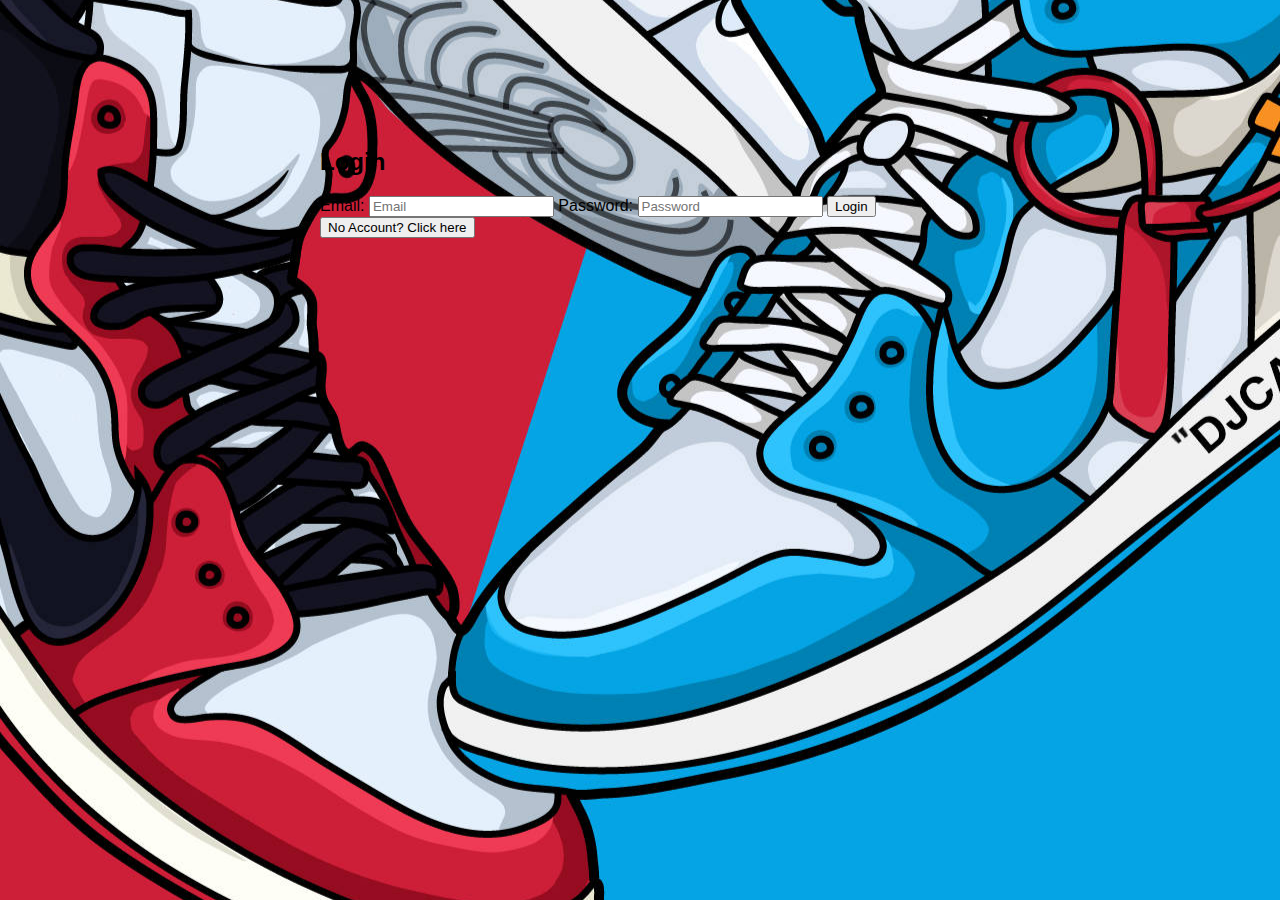
<file: index.html>
<!DOCTYPE html>
<html lang="en">
<head>
    <meta charset="UTF-8">
    <meta name="viewport" content="width=device-width, initial-scale=1.0">
    <title>Your Page Title</title>
    <link href="https://cdn.jsdelivr.net/npm/bootstrap@5.0.2/dist/css/bootstrap.min.css" rel="stylesheet"
    integrity="sha384-EVSTQN3/azprG1Anm3QDgpJLIm9Nao0Yz1ztcQTwFspd3yD65VohhpuuCOmLASjC" crossorigin="anonymous">
    <script src="https://cdn.jsdelivr.net/npm/bootstrap@5.0.2/dist/js/bootstrap.bundle.min.js"
    integrity="sha384-MrcW6ZMFYlzcLA8Nl+NtUVF0sA7MsXsP1UyJoMp4YLEuNSfAP+JcXn/tWtIaxVXM" crossorigin="anonymous"></script>
    <link rel="stylesheet" type="text/css" href="styles.css">
</head>
<body>

<!--login--login--login--login--login-->
<div class="card" id="login">
  <div class="card-body">
    <form>
      <h2>Login</h2>
      <label for="loginEmail">Email:</label>
      <input class="form-control mb-3" type="email" id="loginEmail" name="email" placeholder="Email" required>
      <label for="loginPassword">Password:</label>
      <input class="form-control mb-3" type="password" id="loginPassword" name="password" placeholder="Password" required>
      <button class="btn btn-primary w-100 mb-1" id="btnLogin" type="button" onclick="login()">Login</button>
      <button class="btn border-primary w-100" type="button" onclick="openRegistration()">No Account? Click here</button>
    </form>
  </div>
</div>

<div class="card" id="registration">
  <div class="card-body">
    <div>
      <form>
        <h2>Registration</h2>
        <label for="username">Username:</label>
        <input class="form-control mb-3" type="text" id="registerUserName" name="username" placeholder="Username" required>
        <label for="email">Email:</label>
        <input class="form-control mb-3" type="email" id="registerEmail" name="email" placeholder="Email" required>
        <label for="password">Password:</label>
        <input class="form-control mb-3" type="password" id="registerPassword" name="password" placeholder="Password" required>
        <label for="address">Address:</label>
        <input class="form-control mb-3" type="text" id="registerAddress" name="address" placeholder="Address" required>
        <button class="btn btn-primary w-100" type="button" onclick="registration()">Register</button>
      </form>
    </div>
  </div>
</div>

<div id="alert">
  <div class="card-body">
    <h5 id="alertText"></h5>
  </div>
</div>

<script src="script.js"></script>

</body>
</html>
</file>
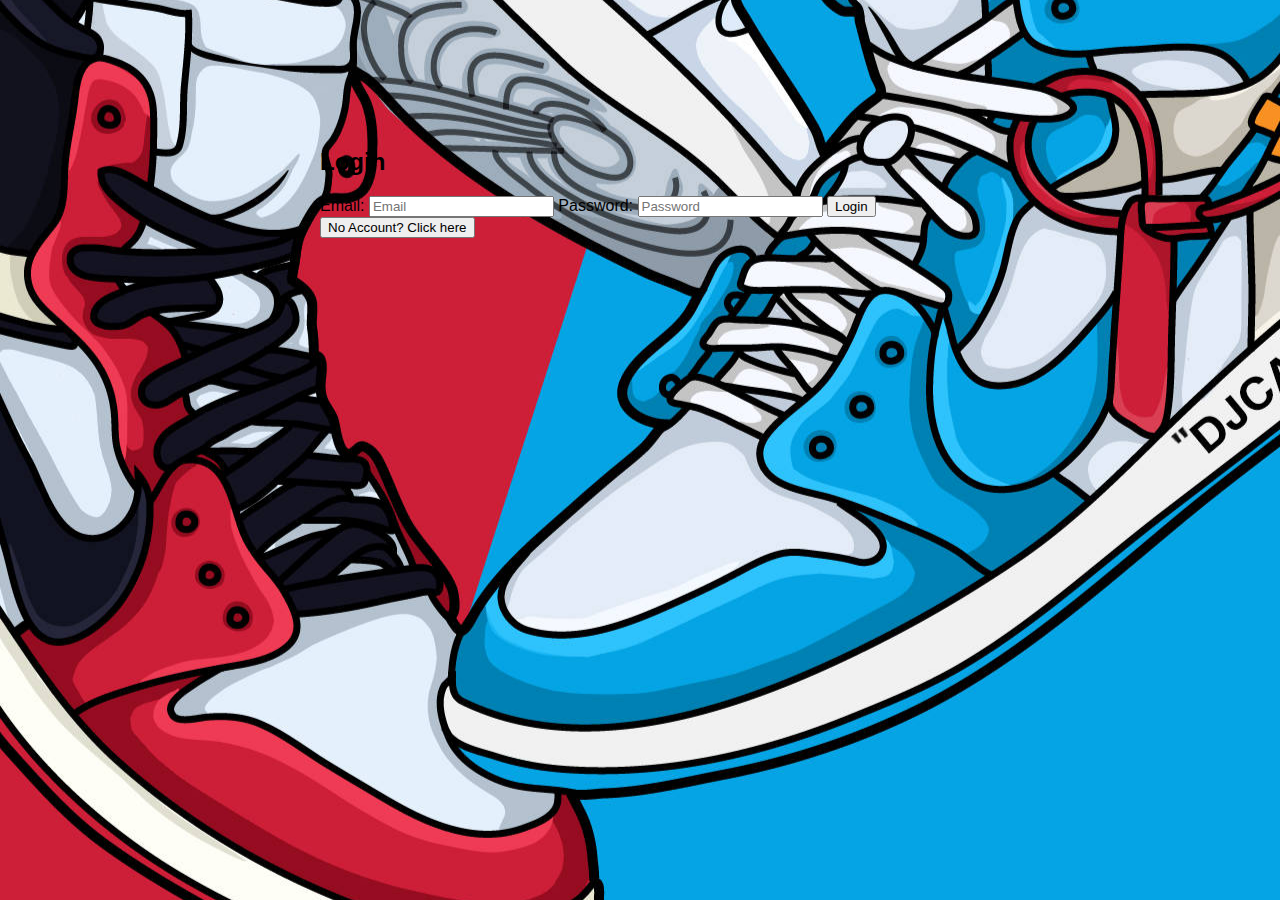
<file: cart.html>
<!DOCTYPE html>
<html lang="en">
<head>
    <meta charset="UTF-8">
    <meta name="viewport" content="width=device-width, initial-scale=1.0">
    <title>Your Page Title</title>
    <link href="https://cdn.jsdelivr.net/npm/bootstrap@5.0.2/dist/css/bootstrap.min.css" rel="stylesheet"
    integrity="sha384-EVSTQN3/azprG1Anm3QDgpJLIm9Nao0Yz1ztcQTwFspd3yD65VohhpuuCOmLASjC" crossorigin="anonymous">
    <link href="https://cdn.jsdelivr.net/npm/bootstrap@5.0.2/dist/css/bootstrap.min.css" rel="stylesheet" integrity="sha384-EVSTQN3/azprG1Anm3QDgpJLIm9Nao0Yz1ztcQTwFspd3yD65VohhpuuCOmLASjC" crossorigin="anonymous">
    <link rel="stylesheet" type="text/css" href="cart.css">
    <script src="https://cdn.jsdelivr.net/npm/bootstrap@5.0.2/dist/js/bootstrap.bundle.min.js" integrity="sha384-MrcW6ZMFYlzcLA8Nl+NtUVF0sA7MsXsP1UyJoMp4YLEuNSfAP+JcXn/tWtIaxVXM" crossorigin="anonymous"></script>
</head>
<body>
    <a type="button" class="btn btn-info" id="exitBtn" href="homePage.html">Exit</a>    

    <h1>All Products</h1>
    <div id="productList"></div>




    <div id="favoritesList"></div>
<script src="cart.js"></script>
</body>
</html>
</file>
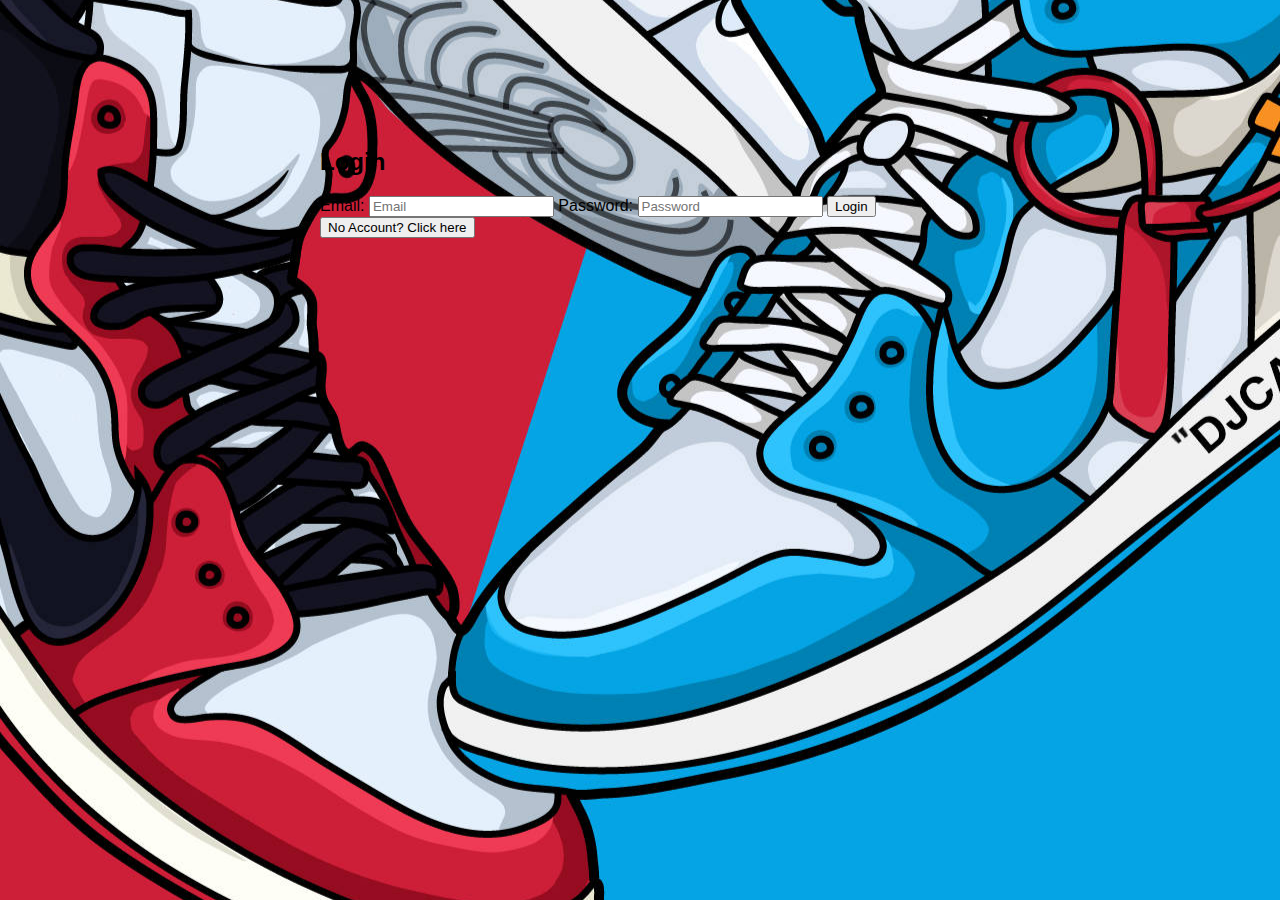
<file: homePage.html>
<!DOCTYPE html>
<html lang="en">
<head>
    <meta charset="UTF-8">
    <meta name="viewport" content="width=device-width, initial-scale=1.0">
    <title>Your Page Title</title>
    <link href="https://cdn.jsdelivr.net/npm/bootstrap@5.0.2/dist/css/bootstrap.min.css" rel="stylesheet"
    integrity="sha384-EVSTQN3/azprG1Anm3QDgpJLIm9Nao0Yz1ztcQTwFspd3yD65VohhpuuCOmLASjC" crossorigin="anonymous">
    <link href="https://cdn.jsdelivr.net/npm/bootstrap@5.0.2/dist/css/bootstrap.min.css" rel="stylesheet" integrity="sha384-EVSTQN3/azprG1Anm3QDgpJLIm9Nao0Yz1ztcQTwFspd3yD65VohhpuuCOmLASjC" crossorigin="anonymous">
    <link rel="stylesheet" type="text/css" href="styles.css">
    <script src="https://cdn.jsdelivr.net/npm/bootstrap@5.0.2/dist/js/bootstrap.bundle.min.js" integrity="sha384-MrcW6ZMFYlzcLA8Nl+NtUVF0sA7MsXsP1UyJoMp4YLEuNSfAP+JcXn/tWtIaxVXM" crossorigin="anonymous"></script>
</head>
<body>

    
<nav class="navbar navbar-expand-lg navbar-dark bg-dark">
    <div class="container-fluid">
      <a class="navbar-brand" href="#">CE Shoe Wear</a>
      <button class="navbar-toggler" type="button" data-bs-toggle="collapse" data-bs-target="#navbarSupportedContent" aria-controls="navbarSupportedContent" aria-expanded="false" aria-label="Toggle navigation">
        <span class="navbar-toggler-icon"></span>
      </button>
      <div class="collapse navbar-collapse" id="navbarSupportedContent">
        <ul class="navbar-nav me-auto mb-2 mb-lg-0">
          <li class="nav-item">
            <a class="nav-link active" aria-current="page" href="#">Products</a>
          </li>
  
          <li>
              <form class="d-flex">
                  <input class="form-control me-2" type="search" placeholder="Search" aria-label="Search">
                  <button class="btn btn-outline-success" type="submit">Search</button type="button">
              </form>
          </li>
        </ul>
        <button type="button" class="btn btn-primary m-1" data-bs-toggle="modal" data-bs-target="#addProduct">
          <svg xmlns="http://www.w3.org/2000/svg" width="16" height="16" fill="currentColor" class="bi bi-plus" viewBox="0 0 16 16">
            <path d="M8 4a.5.5 0 0 1 .5.5v3h3a.5.5 0 0 1 0 1h-3v3a.5.5 0 0 1-1 0v-3h-3a.5.5 0 0 1 0-1h3v-3A.5.5 0 0 1 8 4z"/>
          </svg>
          Add Product
        </button>
  
        <div class="modal fade" id="addProduct" tabindex="-1" aria-labelledby="exampleModalLabel" aria-hidden="true">
          <div class="modal-dialog">
            <div class="modal-content">
              <div class="modal-header">
                <h5 class="modal-title" id="exampleModalLabel">Add a Product</h5>
                <button type="button" class="btn-close" data-bs-dismiss="modal" aria-label="Close"></button>
              </div>
              <div class="modal-body">
                <div class="mb-3">
                  <input class="form-control" id="exampleFormControlInput1" placeholder="Product Name">
                </div> 
                <div class="input-group mb-3">
                  <span class="input-group-text">Descriptions</span>
                  <textarea class="form-control" aria-label="With textarea"></textarea>
                </div>
                <div class="input-group mb-3">
                  <span class="input-group-text">$</span>
                  <input type="text" class="form-control" aria-label="Amount (to the nearest dollar)">
                  <span class="input-group-text">.00</span>
                </div>
                <div class="mb-3">
                  <label for="formFile" class="form-label">Product Image</label>
                  <input class="form-control" type="file" id="productImage">
                </div>
  
              </div>
              <div class="modal-footer">
                <button type="button" class="btn btn-danger" data-bs-dismiss="modal">Close</button>
                <button type="button" class="btn btn-success" onclick="postProduct()">Save changes</button>
              </div>

            </div>
          </div>
        </div>
  
        <button type="button" class="btn btn-primary m-1">
          <svg xmlns="http://www.w3.org/2000/svg" width="16" height="16" fill="currentColor" class="bi bi-bag-fill" viewBox="0 0 16 16">
            <path d="M8 1a2.5 2.5 0 0 1 2.5 2.5V4h-5v-.5A2.5 2.5 0 0 1 8 1zm3.5 3v-.5a3.5 3.5 0 1 0-7 0V4H1v10a2 2 0 0 0 2 2h10a2 2 0 0 0 2-2V4h-3.5z"/>
          </svg>
          Cart
        </button>
  
        <div class="dropdown">
          <button class="btn btn-primary dropdown-toggle" type="button" id="btnProfile" data-bs-toggle="dropdown" aria-expanded="false">
            Profile Settings
          </button>
          <ul class="dropdown-menu" id="btnProfileDropdownMenu" aria-labelledby="btnProfile">
            <li>
              <a type="button" class="btn border-primary m-1" onclick="showUserInfo()" 
              data-bs-toggle="modal" data-bs-target="#modalShowUserInfo">User Info</a>
            </li>
            <li>
              <a type="button" class="btn btn-primary m-1" onclick="logout()">Logout</a>
            </li>
            <li>
              <a type="button" class="btn btn-danger m-1" onclick="deleteAccount()">Delete Account</a>
            </li>
          </ul>
        </div>
  
      </div>
    </div>
</nav>


  
  <div class="modal fade" id="modalShowUserInfo" tabindex="-1" aria-labelledby="exampleModalLabel" aria-hidden="true">
    <div class="modal-dialog">
        <div class="modal-content">
            <div class="modal-header">
                <h5 class="modal-title" id="exampleModalLabel">User Information</h5>
                <button type="button" class="btn-close" data-bs-dismiss="modal" aria-label="Close"></button>
            </div>
            <div class="modal-body">

              <div id="userInfo">
                <p>Username: <span id="displayUsername"></span></p>
                <p>Email: <span id="displayEmail"></span></p>
                <p>Address: <span id="displayAddress"></span></p>
                <p>Password: ********</p>
              </div>
  
                <button type="button" class="btn btn-primary" id="editBtn" onclick="editUserInfo()">Edit</button>
                <div id="editUserInfoForm">
                    <label for="editUsername">New Username:</label>
                    <input type="text" id="editUsername">
                    <label for="editEmail">New Email:</label>
                    <input type="email" id="editEmail">
                    
                    <label for="editAddress">New Address:</label>
                    <input type="email" id="editAddress">
                    
                    <label for="editPassword">New Password:</label>
                    <input type="password" id="editPassword">
                    <button type="button" class="btn btn-success" onclick="saveUserInfo()">Save Changes</button>
                    <button type="button" class="btn btn-secondary" onclick="cancelEditBtn()">Cancel</button>

                </div>
            </div>
            <div class="modal-footer">
                <button type="button" class="btn btn-secondary" data-bs-dismiss="modal">Close</button>
              
            </div>
        </div>
    </div>
</div>
  
  
<div class="card">
  <div class="card-body">
    <a type="button" class="btn btn-info" href="products.html">Products</a>
    <a type="button" class="btn btn-info" href="cart.html">Cart</a>
    <a type="button" class="btn btn-info" href="sales.html">Sales</a>
  </div>
</div>
  
  
  
  <script src="homePage.js"></script>
  

</body>
</html>
</file>
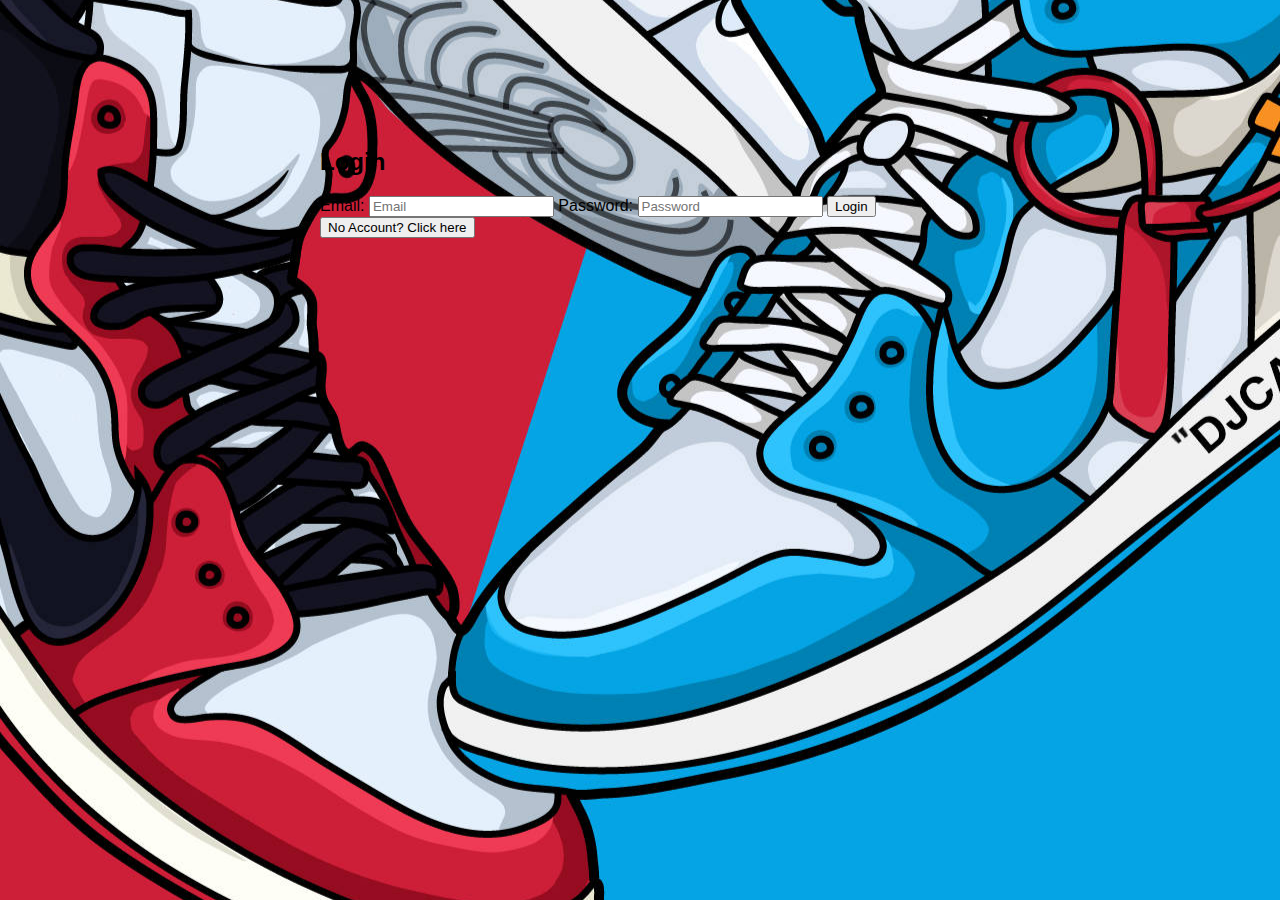
<file: products.html>
<!DOCTYPE html>
<html lang="en">
<head>
    <meta charset="UTF-8">
    <meta name="viewport" content="width=device-width, initial-scale=1.0">
    <title>Your Page Title</title>
    <link href="https://cdn.jsdelivr.net/npm/bootstrap@5.0.2/dist/css/bootstrap.min.css" rel="stylesheet"
    integrity="sha384-EVSTQN3/azprG1Anm3QDgpJLIm9Nao0Yz1ztcQTwFspd3yD65VohhpuuCOmLASjC" crossorigin="anonymous">
    <link rel="stylesheet" type="text/css" href="product.css">
    <script src="https://cdn.jsdelivr.net/npm/bootstrap@5.0.2/dist/js/bootstrap.bundle.min.js" integrity="sha384-MrcW6ZMFYlzcLA8Nl+NtUVF0sA7MsXsP1UyJoMp4YLEuNSfAP+JcXn/tWtIaxVXM" crossorigin="anonymous"></script>
</head>
<body onload="displayUserProducts()">

    <a type="button" class="btn btn-primary" href="homePage.html">Exit</a>

    <div class="card" id="addProduct">
        <div class="card-body">
            <div class="mb-3">
                <input class="form-control" id="productName" placeholder="Product Name">
            </div> 
            <div class="input-group mb-3">
                <span class="input-group-text">Descriptions</span>
                <textarea class="form-control" id="productDescription" aria-label="With textarea"></textarea>
            </div>
            <div class="input-group mb-3">
                <span class="input-group-text">$</span>
                <input type="text" class="form-control" id="productPrice" aria-label="Amount (to the nearest dollar)">
                <span class="input-group-text">.00</span>
            </div>
            <div class="mb-3">
                <label for="productImage">Product Image</label>
                <input class="form-control" type="text" id="productImage" placeholder="Enter image URL">
            </div>
        
            <button class="btn btn-primary" onclick="postProduct()">Add</button>
        </div>
    </div>

    <div class="card" id="showProductCard">
        <div class="card-body">
            <h1 id="showProductName"></h1>
            <p id="showProductDescription"></p>
            <p id="showProductPrice"></p>
            <button type="button" class="btn btn-primary" onclick="closeShow()">Close</button>
        </div>
    </div>


    <div id="item">
        <!-- Product details will be dynamically added here -->
    </div>





    <script src="product.js"></script>
</body> 
</html>
</file>
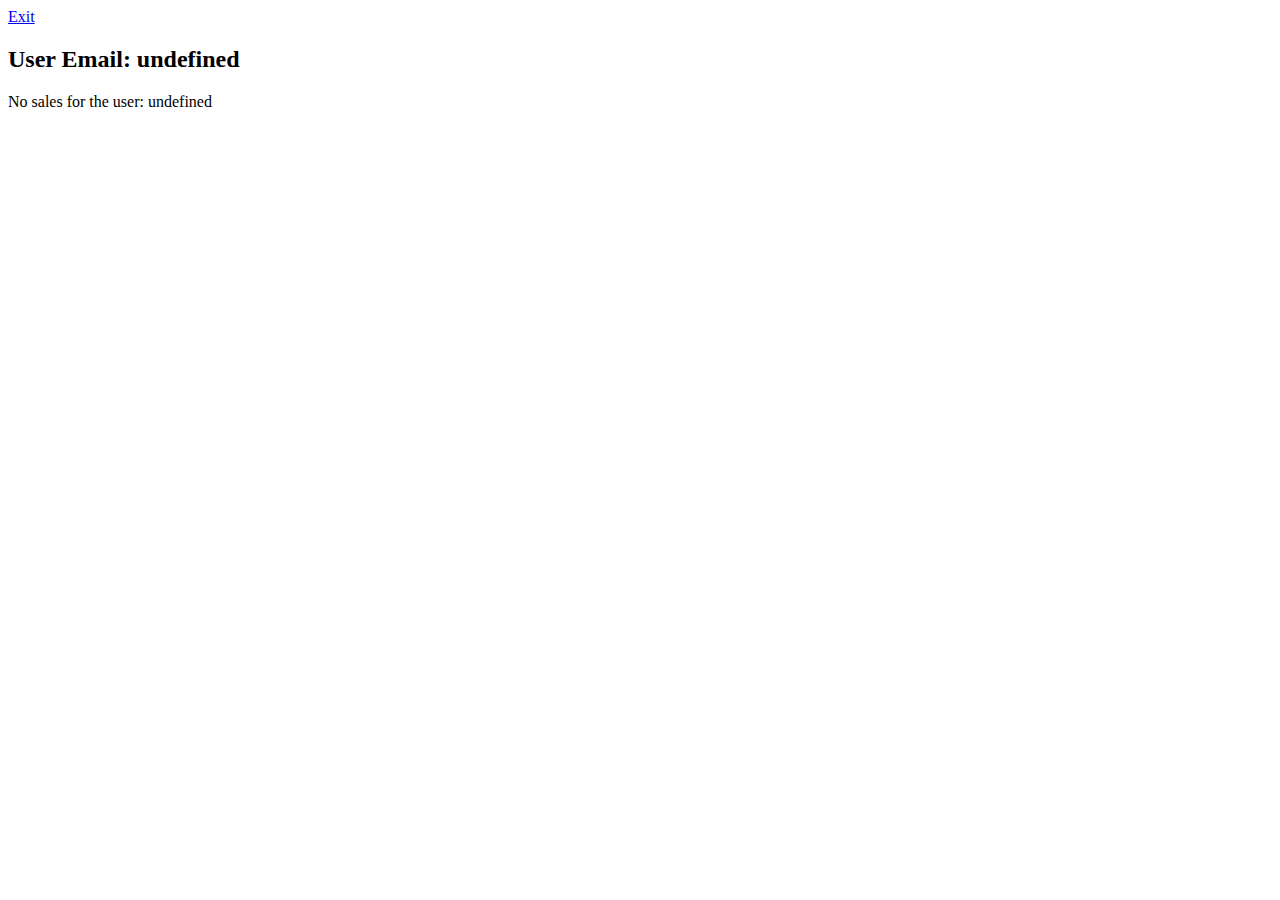
<file: sales.html>
<!DOCTYPE html>
<html lang="en">
<head>
    <meta charset="UTF-8">
    <meta name="viewport" content="width=device-width, initial-scale=1.0">
    <title>Your Page Title</title>
    <link href="https://cdn.jsdelivr.net/npm/bootstrap@5.0.2/dist/css/bootstrap.min.css" rel="stylesheet"
    integrity="sha384-EVSTQN3/azprG1Anm3QDgpJLIm9Nao0Yz1ztcQTwFspd3yD65VohhpuuCOmLASjC" crossorigin="anonymous">
    <link href="https://cdn.jsdelivr.net/npm/bootstrap@5.0.2/dist/css/bootstrap.min.css" rel="stylesheet" integrity="sha384-EVSTQN3/azprG1Anm3QDgpJLIm9Nao0Yz1ztcQTwFspd3yD65VohhpuuCOmLASjC" crossorigin="anonymous">
    <link rel="stylesheet" type="text/css" href="sales.css">
    <script src="https://cdn.jsdelivr.net/npm/bootstrap@5.0.2/dist/js/bootstrap.bundle.min.js" integrity="sha384-MrcW6ZMFYlzcLA8Nl+NtUVF0sA7MsXsP1UyJoMp4YLEuNSfAP+JcXn/tWtIaxVXM" crossorigin="anonymous"></script>
</head>
<body>
    <a type="button" class="btn btn-primary" href="homePage.html">Exit</a>

    <div id="userSalesList"></div>


<script src="sales.js"></script>
</body>
</html>
</file>
<file: styles.css>
body {
    font-family: Arial, sans-serif;
    margin: 0;
    padding: 0;
    background-image: url('images/background.jpg');
    background-size: auto; /* Adjust as needed */
    background-position: center; /* Adjust as needed */
    background-repeat: no-repeat; /* Adjust as needed */
}

/*index-index-index-index-index*/
/*index-index-index-index-index*/
/*index-index-index-index-index*/
/*index-index-index-index-index*/
/*index-index-index-index-index*/

#login, #registration, #profile{
    margin-top: 10vh;
    margin-left: auto;
    margin-right: auto;
    width: 50%;
    padding: 3%;
}
.card{
    min-width: 300px;
}

#registration{
    display: none;
}

#profile{
    text-align: center;
}

#btnProfileDropdownMenu{
    text-align: center;
}

#alert {
    display: block;
    flex-direction: column;
    justify-content: center;
    align-items: center;
    position: fixed;
    top: 20px;
    left: 50%;
    transform: translateX(-50%);
    width: 300px;
    text-align: center;
    border-radius: 10px;
}

#alertText{
    margin-top: auto;
    margin-bottom: auto;
}


/*HomePage-HomePage-HomePage-HomePage-HomePage*/
/*HomePage-HomePage-HomePage-HomePage-HomePage*/
/*HomePage-HomePage-HomePage-HomePage-HomePage*/
/*HomePage-HomePage-HomePage-HomePage-HomePage*/
/*HomePage-HomePage-HomePage-HomePage-HomePage*/


#editUserInfoForm{
    display: none;
}



#yourProduct{
    width: 100px;
}
</file>
<file: cart.css>
#add{
    display: block;
    width: 300px; /* Set the width of your card */
    position: fixed;
    top: 50%;
    left: 50%;
    transform: translate(-50%, -50%);
    background-color: #fff; /* optional background color for the card */
    box-shadow: 0 0 10px rgba(0, 0, 0, 0.1); /* optional box shadow */
}

#cartList {
    width: 400px;
    margin-right: auto;
    margin-left: 1vh;
    float: left;
}

#productList {
    width: 400px;
    margin-left: auto;
    margin-right: 1vh;
}

#exitBtn{
    margin: 10px 90%;
}
</file>
<file: product.css>
.card{
    width: 400px;
}

#edit{
    display: none;
    width: 300px; /* Set the width of your card */
    position: fixed;
    top: 50%;
    left: 50%;
    transform: translate(-50%, -50%);
    background-color: #fff; /* optional background color for the card */
    box-shadow: 0 0 10px rgba(0, 0, 0, 0.1); /* optional box shadow */
}

#showProductCard{
    display: none;
    width: 300px; /* Set the width of your card */
    position: fixed;
    top: 50%;
    left: 80%;
    transform: translate(-50%, -50%);
    background-color: #fff; /* optional background color for the card */
    box-shadow: 0 0 10px rgba(0, 0, 0, 0.1); /* optional box shadow */
}
</file>
<file: sales.css>
#salesList{
    width: 500px;
    border: solid 5px black;
    margin-left: auto;
    margin-right: auto;
}
</file>
